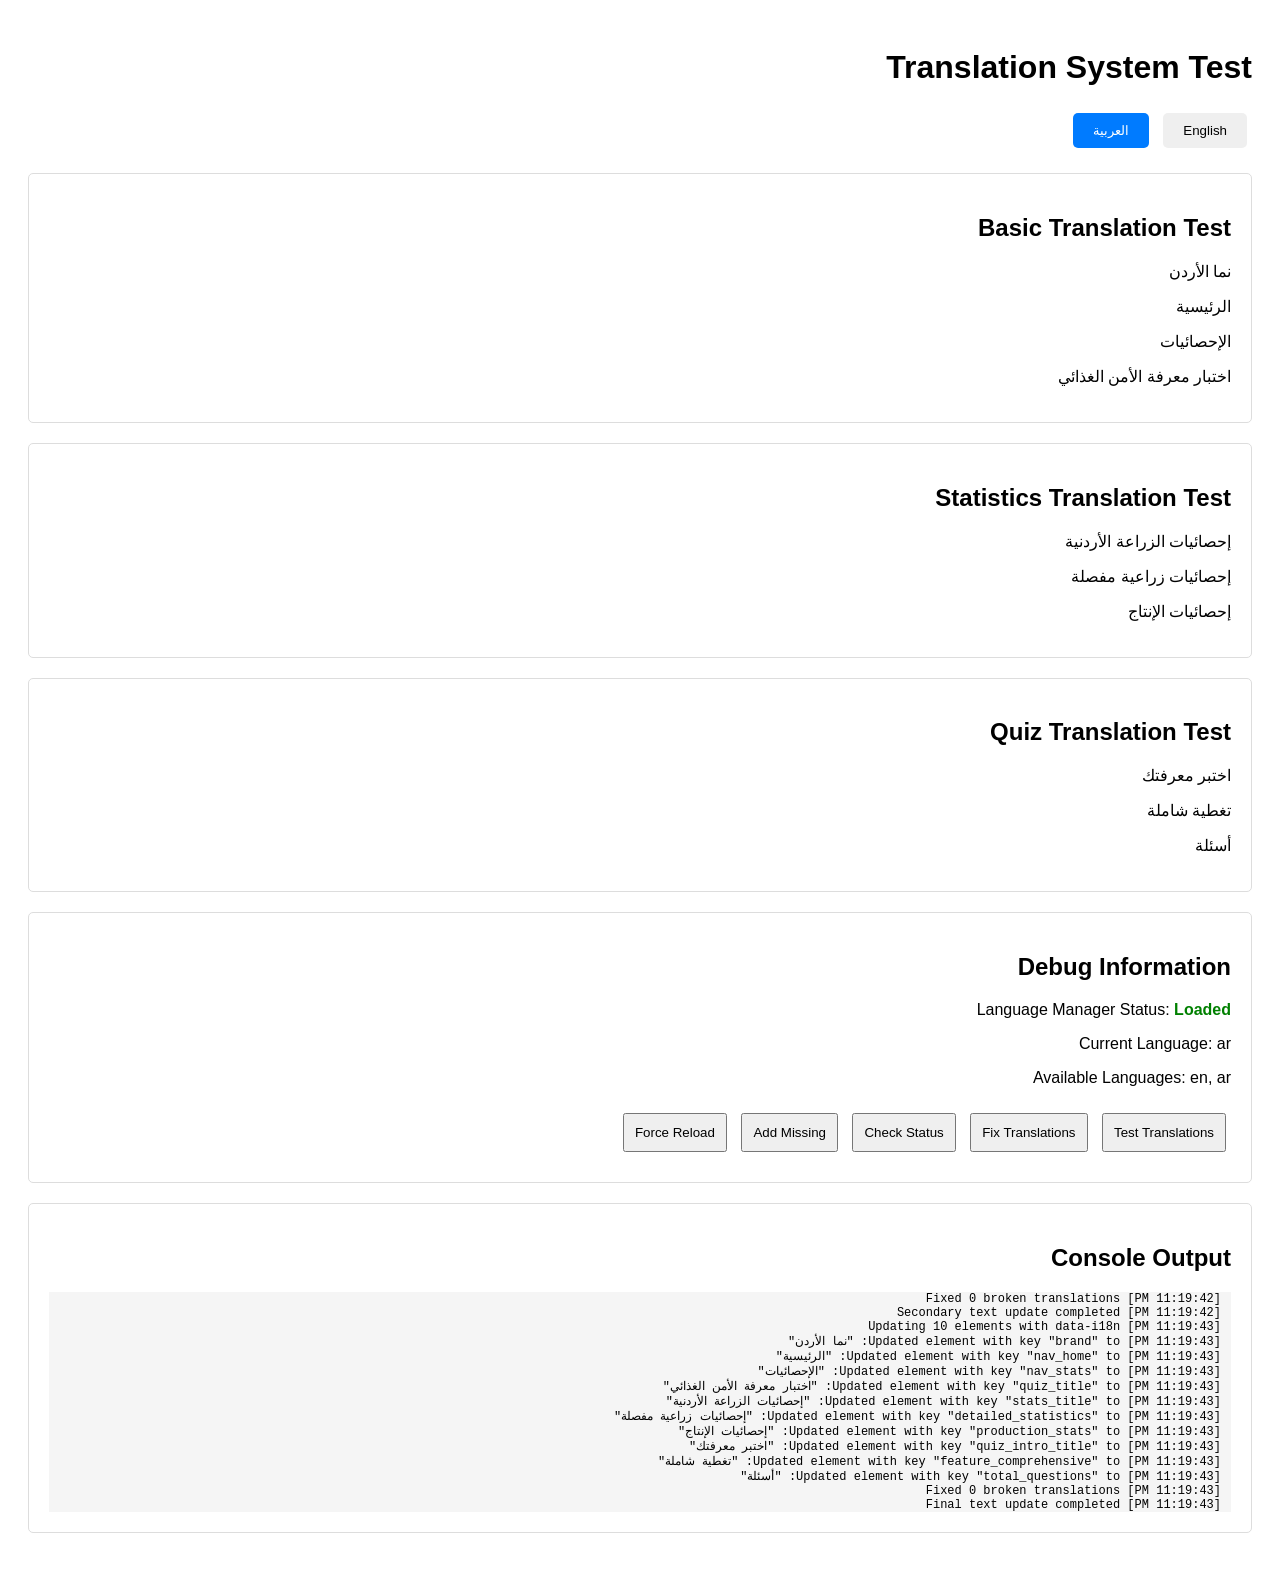
<file: test-translation.html>
<!DOCTYPE html>
<html lang="en" dir="ltr">
<head>
    <meta charset="UTF-8">
    <meta name="viewport" content="width=device-width, initial-scale=1.0">
    <title>Translation Test</title>
    <style>
        body { font-family: Arial, sans-serif; padding: 20px; }
        .lang-switch { margin: 20px 0; }
        .chip { padding: 10px 20px; margin: 5px; border: none; cursor: pointer; border-radius: 5px; }
        .chip.active { background: #007bff; color: white; }
        .test-section { margin: 20px 0; padding: 20px; border: 1px solid #ddd; border-radius: 5px; }
        .error { color: red; font-weight: bold; }
        .success { color: green; font-weight: bold; }
    </style>
</head>
<body>
    <h1>Translation System Test</h1>
    
    <div class="lang-switch">
        <button id="lang-en" class="chip active">English</button>
        <button id="lang-ar" class="chip">العربية</button>
    </div>
    
    <div class="test-section">
        <h2>Basic Translation Test</h2>
        <p><span data-i18n="brand">Loading...</span></p>
        <p><span data-i18n="nav_home">Loading...</span></p>
        <p><span data-i18n="nav_stats">Loading...</span></p>
        <p><span data-i18n="quiz_title">Loading...</span></p>
    </div>
    
    <div class="test-section">
        <h2>Statistics Translation Test</h2>
        <p><span data-i18n="stats_title">Loading...</span></p>
        <p><span data-i18n="detailed_statistics">Loading...</span></p>
        <p><span data-i18n="production_stats">Loading...</span></p>
    </div>
    
    <div class="test-section">
        <h2>Quiz Translation Test</h2>
        <p><span data-i18n="quiz_intro_title">Loading...</span></p>
        <p><span data-i18n="feature_comprehensive">Loading...</span></p>
        <p><span data-i18n="total_questions">Loading...</span></p>
    </div>
    
    <div class="test-section">
        <h2>Debug Information</h2>
        <div id="debug-info">
            <p>Language Manager Status: <span id="lm-status" class="error">Not Loaded</span></p>
            <p>Current Language: <span id="current-lang">Unknown</span></p>
            <p>Available Languages: <span id="available-langs">Unknown</span></p>
        </div>
        
        <button onclick="testTranslations()" style="margin: 10px 5px; padding: 10px;">Test Translations</button>
        <button onclick="fixTranslations()" style="margin: 10px 5px; padding: 10px;">Fix Translations</button>
        <button onclick="checkTranslationStatus()" style="margin: 10px 5px; padding: 10px;">Check Status</button>
        <button onclick="addMissingTranslations()" style="margin: 10px 5px; padding: 10px;">Add Missing</button>
        <button onclick="forceReload()" style="margin: 10px 5px; padding: 10px;">Force Reload</button>
    </div>
    
    <div class="test-section">
        <h2>Console Output</h2>
        <div id="console-output" style="background: #f5f5f5; padding: 10px; height: 200px; overflow-y: auto; font-family: monospace; font-size: 12px;"></div>
    </div>

    <script src="js/data-manager.js"></script>
    <script src="js/chart-manager.js"></script>
    <script src="js/language-manager.js"></script>
    <script>
        // Override console.log to show output on page
        const originalLog = console.log;
        const originalError = console.error;
        const consoleOutput = document.getElementById('console-output');
        
        function addToConsole(message, type = 'log') {
            const timestamp = new Date().toLocaleTimeString();
            const div = document.createElement('div');
            div.style.color = type === 'error' ? 'red' : 'black';
            div.textContent = `[${timestamp}] ${message}`;
            consoleOutput.appendChild(div);
            consoleOutput.scrollTop = consoleOutput.scrollHeight;
        }
        
        console.log = function(...args) {
            originalLog.apply(console, args);
            addToConsole(args.join(' '), 'log');
        };
        
        console.error = function(...args) {
            originalError.apply(console, args);
            addToConsole(args.join(' '), 'error');
        };
        
        function updateDebugInfo() {
            const lmStatus = document.getElementById('lm-status');
            const currentLang = document.getElementById('current-lang');
            const availableLangs = document.getElementById('available-langs');
            
            if (window.languageManager) {
                lmStatus.textContent = window.languageManager.isLoaded ? 'Loaded' : 'Loading...';
                lmStatus.className = window.languageManager.isLoaded ? 'success' : 'error';
                currentLang.textContent = window.languageManager.currentLanguage || 'Unknown';
                availableLangs.textContent = Object.keys(window.languageManager.languages || {}).join(', ') || 'None';
            } else {
                lmStatus.textContent = 'Not Available';
                lmStatus.className = 'error';
            }
        }
        
        function testTranslations() {
            console.log('=== Testing Translations ===');
            if (!window.languageManager) {
                console.error('Language Manager not available');
                return;
            }
            
            if (!window.languageManager.isLoaded) {
                console.error('Language Manager not loaded yet');
                return;
            }
            
            const testKeys = ['brand', 'nav_home', 'stats_title', 'quiz_title'];
            const currentLang = window.languageManager.currentLanguage;
            
            console.log(`Testing in language: ${currentLang}`);
            
            testKeys.forEach(key => {
                const translation = window.languageManager.getTranslation(key);
                console.log(`${key}: ${translation}`);
            });
            
            updateDebugInfo();
        }
        
        function forceReload() {
            console.log('=== Force Reloading Language Manager ===');
            if (window.languageManager) {
                window.languageManager.init().then(() => {
                    console.log('Language Manager reloaded successfully');
                    updateDebugInfo();
                }).catch(error => {
                    console.error('Failed to reload Language Manager:', error);
                });
            } else {
                console.error('Language Manager not available');
            }
        }
        
        // Update debug info periodically
        setInterval(updateDebugInfo, 1000);
        
        // Initial update
        setTimeout(updateDebugInfo, 100);
        
        console.log('Translation test page loaded');
    </script>
</body>
</html>
</file>
